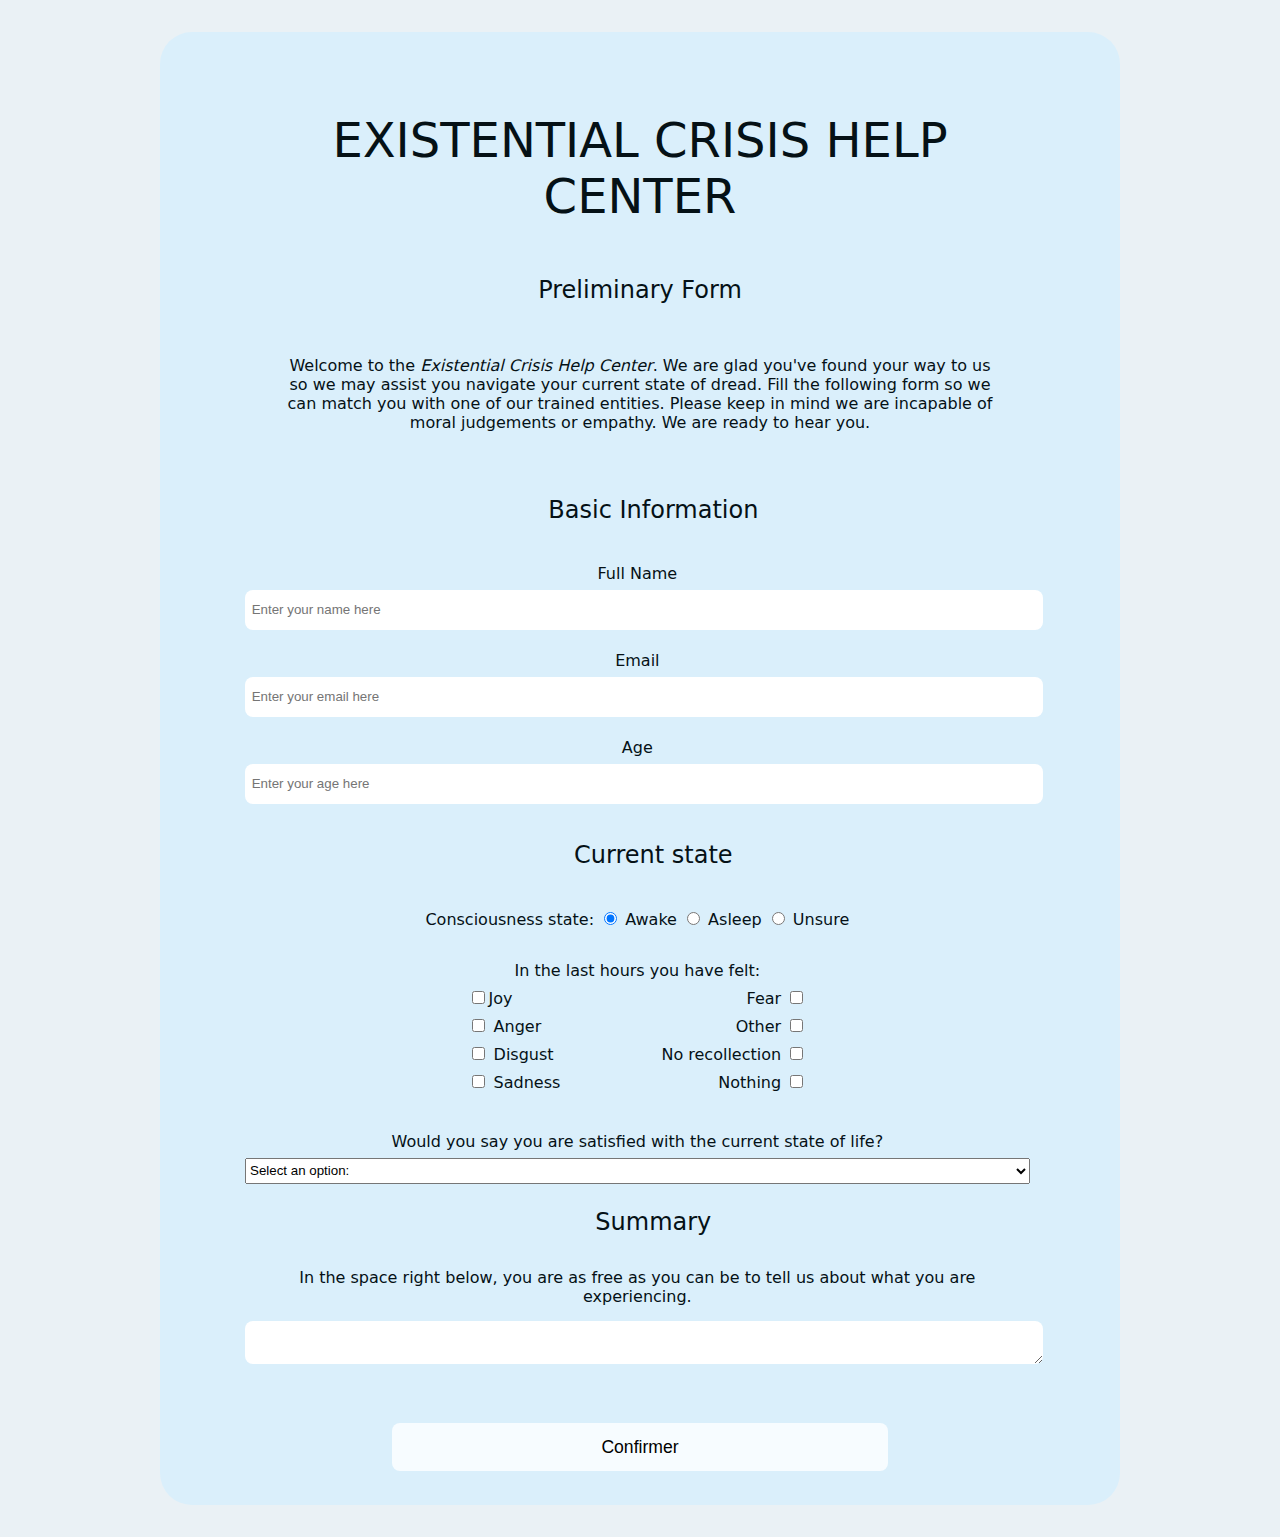
<file: index.html>
<!DOCTYPE html>
<html lang="en">
  <head>
    <title>Survey Form</title>
    <link rel="stylesheet" href="styles.css">
    <meta charset="UTF-8">
  </head>
  <body>
    <div class="page">
      <div class="title-box">
          <h1 id="title">Existential Crisis Help Center</h1>
          <h2>Preliminary Form</h2>
          <p id="description">Welcome to the <em>Existential Crisis Help Center</em>. We are glad you've found your way to us so we may assist you navigate your current state of dread. Fill the following form so we can match you with one of our trained entities. Please keep in mind we are incapable of moral judgements or empathy. We are ready to hear you.</p>
      </div>
      <form id="survey-form">
           <fieldset>
      <legend>Basic Information</legend>
        <label id="name-label" for="name" class="inline">Full Name
          <input id="name" name="name" type="text" required placeholder="Enter your name here"/>
        </label>
        <label id="email-label" for="email"class="inline">Email
          <input id="email" name="email" type="email" required placeholder="Enter your email here"/>
        </label>
        <label id="number-label" for="number"class="inline">Age
         <input id="number" name="number" type="number" min="3" max="130" placeholder="Enter your age here"/>
        </label>
  </fieldset>
  <fieldset><legend>Current state</legend>
        <label id="radio-label" for="radio">Consciousness state:
          <input id="radio" type="radio" name="radio" value="6" checked/> Awake
         <input type="radio" name="radio" value="7"/> Asleep
         <input type="radio" name="radio" value="8"/> Unsure
        </label>
        <label id="checkbox-label"><p>In the last hours you have felt:</p>
        <section>
         <label for="joy" class="check1"><input id="joy" type="checkbox" value="1" />Joy</label>
         <label for="anger" class="check1"><input id="anger" type="checkbox" value="2" /> Anger</label> 
         <label for="disgust" class="check1"><input id="disgust" type="checkbox" value="3" /> Disgust</label>
         <label for="sadness" class="check1"><input id="sadness" type="checkbox" value="4" /> Sadness</label>
        </section>
        <section>
         <label for="fear" class="check2">Fear <input id="fear" type="checkbox" value="5" /></label>
         <label for="other" class="check2">Other <input id="other" type="checkbox" value="15" /></label>
         <label for="recoll" class="check2">No recollection <input id="recoll" type="checkbox" value="16" /></label>
         <label for="none" class="check2">Nothing <input id="none" type="checkbox" value="17" /></label>
        </section>
        </label>
        <label for="dropdown"><p>Would you say you are satisfied with the current state of life?</p>
        <select id="dropdown">
           <option value="">Select an option:</option>
           <option value="9">Very satisfied</option>
           <option value="10">Somewhat satisfied</option>
           <option value="11">Neutral</option>
           <option value="12">Somewhat dissatisfied</option>
           <option value="13">Very dissatisfied</option>
           <option value="14">Please stop asking me all these questions</option>
          </select>
        </label>
    </fieldset>
    <fieldset><legend>Summary</legend>
      In the space right below, you are as free as you can be to tell us about what you are experiencing.
        <label for="comment">
         <textarea id="comment"></textarea>
        </label>
    </fieldset>           
        <label for="submit">
         <input for="survey-form" type="submit" id="submit" value="Confirmer" />
        </label>
  </form>
  </div>
</html>
</file>
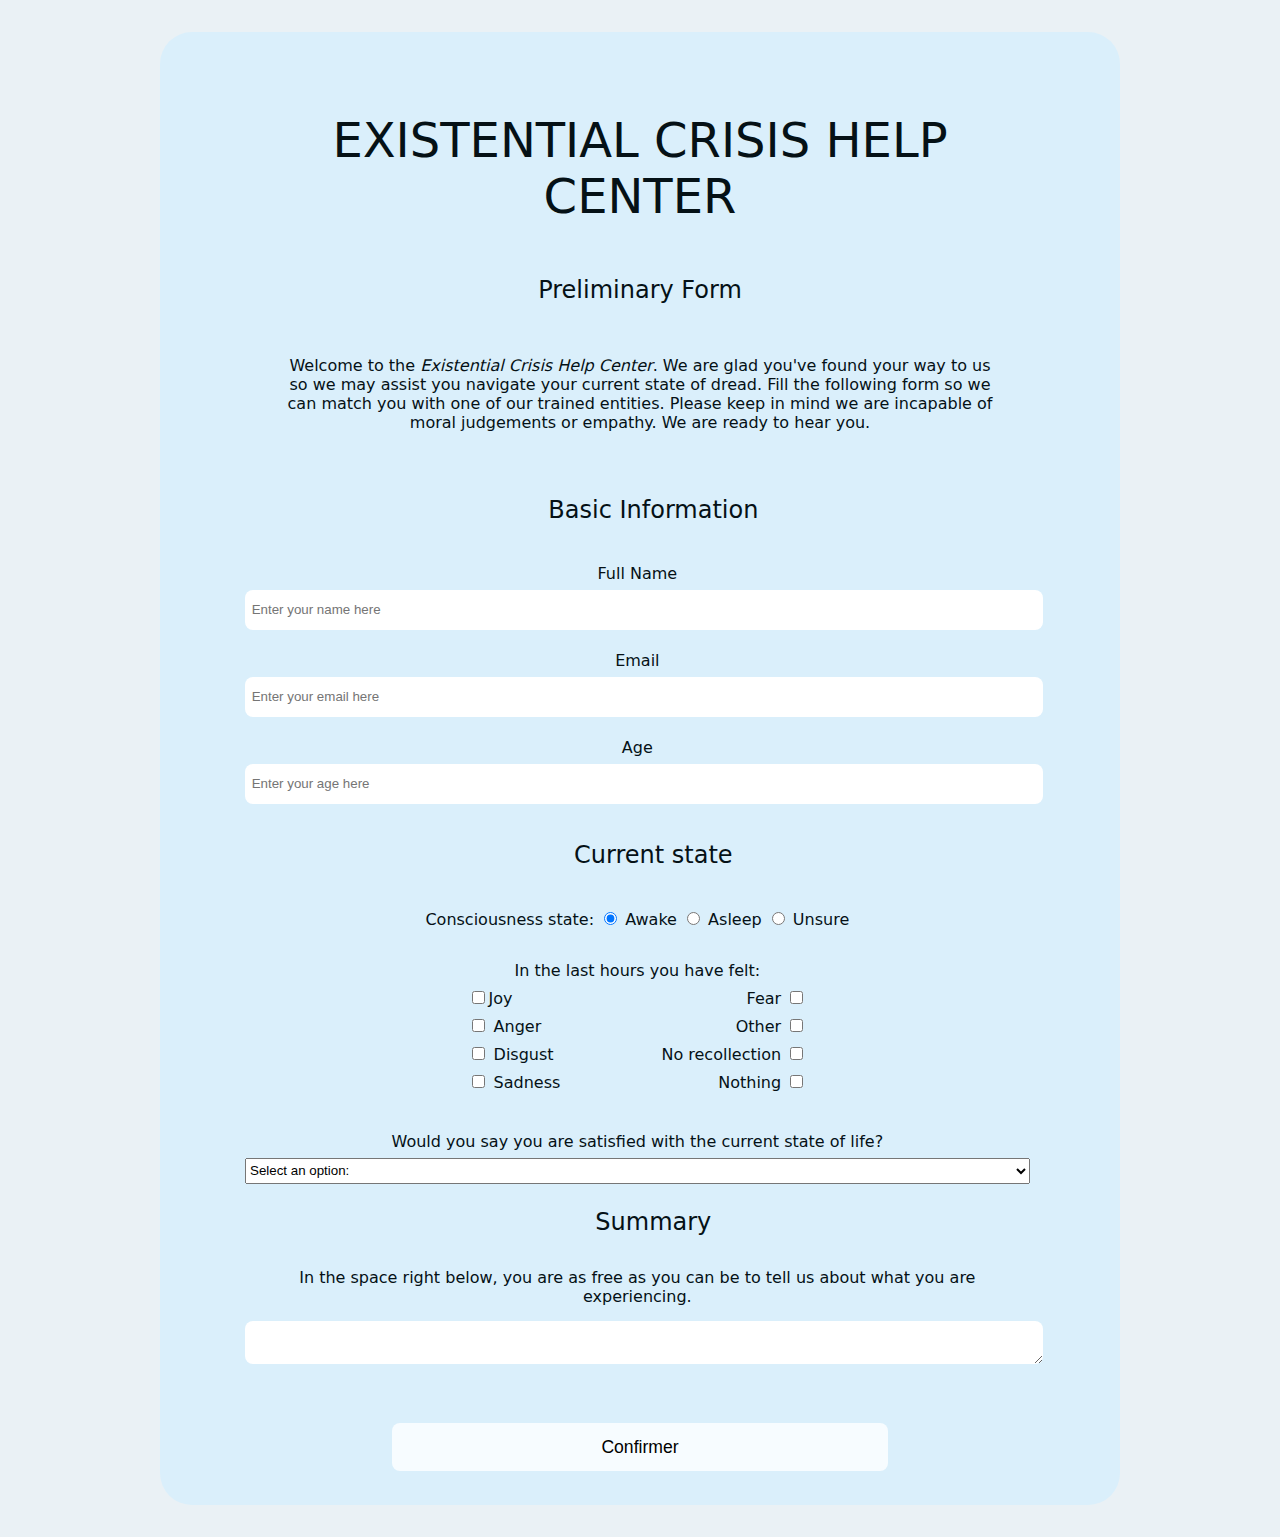
<file: surveyform.html>
<!DOCTYPE html>
<html lang="en">
  <head>
    <title>Survey Form</title>
    <link rel="stylesheet" href="styles.css">
    <meta charset="UTF-8">
  </head>
  <body>
    <div class="page">
      <div class="title-box">
          <h1 id="title">Existential Crisis Help Center</h1>
          <h2>Preliminary Form</h2>
          <p id="description">Welcome to the <em>Existential Crisis Help Center</em>. We are glad you've found your way to us so we may assist you navigate your current state of dread. Fill the following form so we can match you with one of our trained entities. Please keep in mind we are incapable of moral judgements or empathy. We are ready to hear you.</p>
      </div>
      <form id="survey-form">
           <fieldset>
      <legend>Basic Information</legend>
        <label id="name-label" for="name" class="inline">Full Name
          <input id="name" name="name" type="text" required placeholder="Enter your name here"/>
        </label>
        <label id="email-label" for="email"class="inline">Email
          <input id="email" name="email" type="email" required placeholder="Enter your email here"/>
        </label>
        <label id="number-label" for="number"class="inline">Age
         <input id="number" name="number" type="number" min="3" max="130" placeholder="Enter your age here"/>
        </label>
  </fieldset>
  <fieldset><legend>Current state</legend>
        <label id="radio-label" for="radio">Consciousness state:
          <input id="radio" type="radio" name="radio" value="6" checked/> Awake
         <input type="radio" name="radio" value="7"/> Asleep
         <input type="radio" name="radio" value="8"/> Unsure
        </label>
        <label id="checkbox-label"><p>In the last hours you have felt:</p>
        <section>
         <label for="joy" class="check1"><input id="joy" type="checkbox" value="1" />Joy</label>
         <label for="anger" class="check1"><input id="anger" type="checkbox" value="2" /> Anger</label> 
         <label for="disgust" class="check1"><input id="disgust" type="checkbox" value="3" /> Disgust</label>
         <label for="sadness" class="check1"><input id="sadness" type="checkbox" value="4" /> Sadness</label>
        </section>
        <section>
         <label for="fear" class="check2">Fear <input id="fear" type="checkbox" value="5" /></label>
         <label for="other" class="check2">Other <input id="other" type="checkbox" value="15" /></label>
         <label for="recoll" class="check2">No recollection <input id="recoll" type="checkbox" value="16" /></label>
         <label for="none" class="check2">Nothing <input id="none" type="checkbox" value="17" /></label>
        </section>
        </label>
        <label for="dropdown"><p>Would you say you are satisfied with the current state of life?</p>
        <select id="dropdown">
           <option value="">Select an option:</option>
           <option value="9">Very satisfied</option>
           <option value="10">Somewhat satisfied</option>
           <option value="11">Neutral</option>
           <option value="12">Somewhat dissatisfied</option>
           <option value="13">Very dissatisfied</option>
           <option value="14">Please stop asking me all these questions</option>
          </select>
        </label>
    </fieldset>
    <fieldset><legend>Summary</legend>
      In the space right below, you are as free as you can be to tell us about what you are experiencing.
        <label for="comment">
         <textarea id="comment"></textarea>
        </label>
    </fieldset>           
        <label for="submit">
         <input for="survey-form" type="submit" id="submit" value="Confirmer" />
        </label>
  </form>
  </div>
</html>
</file>
<file: styles.css>
body{
    margin: 0 auto;
    text-align: center;
    color: #051116;
    background-color: #EAF1F5;
    font-family: system-ui, -apple-system, BlinkMacSystemFont, 'Segoe UI', Roboto, Oxygen, Ubuntu, Cantarell, 'Open Sans', 'Helvetica Neue', sans-serif;

  }
  
  form {
    min-width: 500px;
    max-width: 1000px;
  }
  
  .page{
    background-color: #DAEFFB;
    width: 70%;
    margin: 2em auto;
    padding: 1em 2em;
    min-width: 500px;
    max-width: 1000px;
    border-radius: 2rem;
    display: flex;
    flex-direction: column;
    align-items: center;
  }

  #title{
    font-size: 3rem;
    font-weight: 300;
    width: 80%;
    text-transform: uppercase;
  }

  h2 {
    font-weight: 300;
  }
  
  input[type="submit"] {
    display: block;
    width: 60%;
    margin: 1em auto;
    height: 2em;
    font-size: 1.1rem;
    border: 0;
    min-width: 300px;
  }
  
  label{
    display: block;
    margin: 0.5em 0;
  }
  
  p[id="description"]{
    text-align: center;
    width: 80%;
    margin: 2em auto;
  }
  
  input[type="text"],
  input[type="email"],
  input[type="number"],
  textarea,
  select {
    width: 100%;
    min-height: 2em;
    margin-top: 0.5em;
  }

  input[type="text"],
  input[type="email"],
  input[type="number"],
  textarea{
    border-radius: 8px;
    border : 0;
    padding: 0.5em;
    margin-bottom: 1em;
  }

  textarea{
    resize: vertical;
  }

  fieldset{
    width: 95%;
    padding: 1rem;
    border: 0;
  }

  legend{
    font-size: 1.5em;
    margin: 2rem 0 1rem 1rem;
  }

  section{
    display: inline-block;
    margin: 0 3em;
  }
  
  .check1{
    text-align: left;
  }
  
  .check2{
    text-align: right;
  }
  
  p{
    margin-bottom: 0;
    margin-top: 2em;
  }

  .title-box{
    display: flex;
    flex-direction: column;
    align-items: center;
    justify-content: center;
    margin: 2rem 0;
  }

  #submit {
    border-radius: 8px;
    background-color: #F7FCFF;
    height: 3rem;    
    font-weight: 100;
  }

  #submit:hover {
    border : 2px solid #5AB7ED;
    background-color: #F7FCFF;
  }

  
  
  /*input{
    margin-top: -10px;
    margin-bottom: 10px
  }*/
</file>
